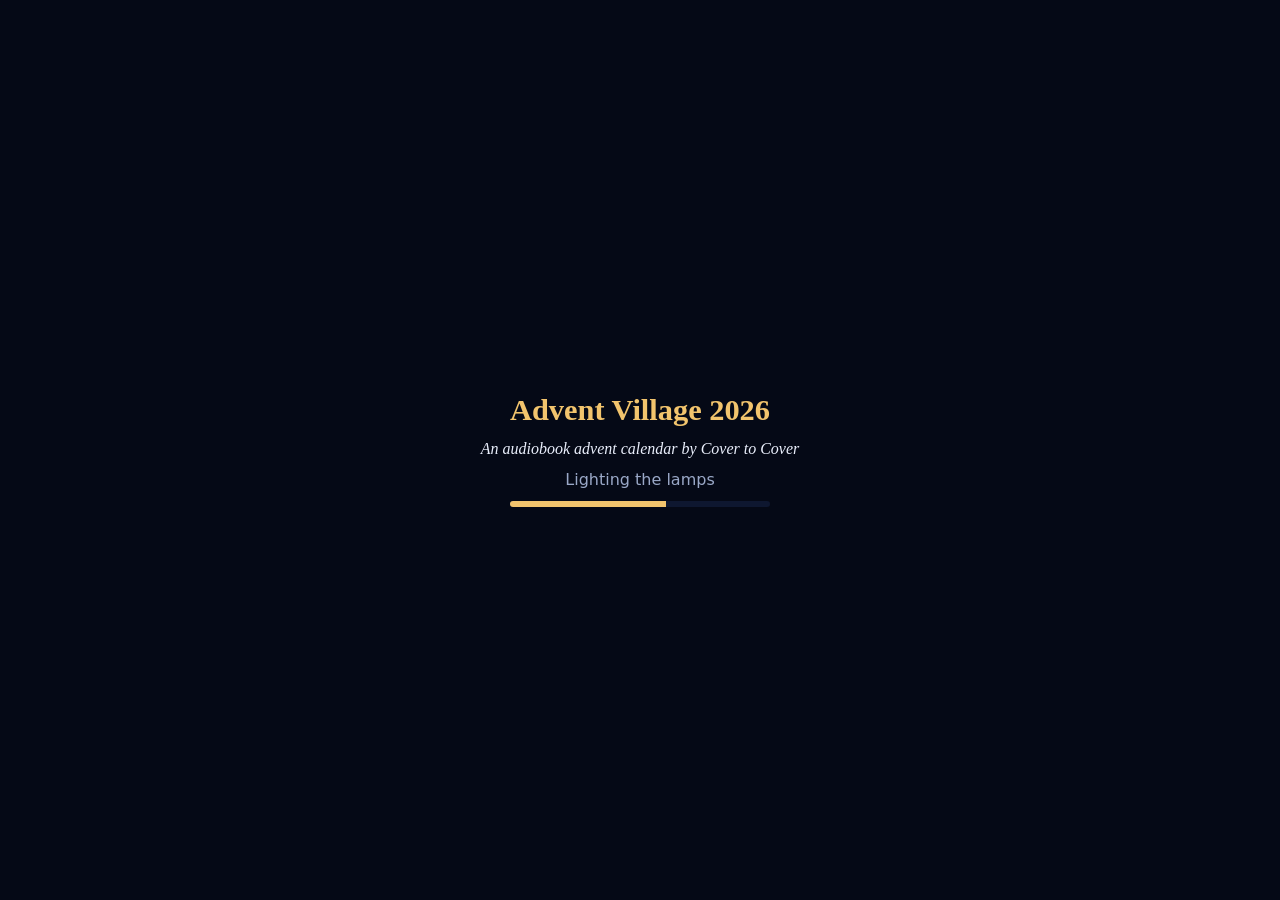
<file: index.html>
<!doctype html>
<html lang="en">
<head>
<meta charset="utf-8">
<meta name="viewport" content="width=device-width, initial-scale=1">
<meta http-equiv="refresh" content="0; url=2026/">
<title>Advent Village · Cover to Cover</title>
</head>
<body>
<p><a href="2026/">Go to the Advent Village 2026</a></p>
</body>
</html>
</file>
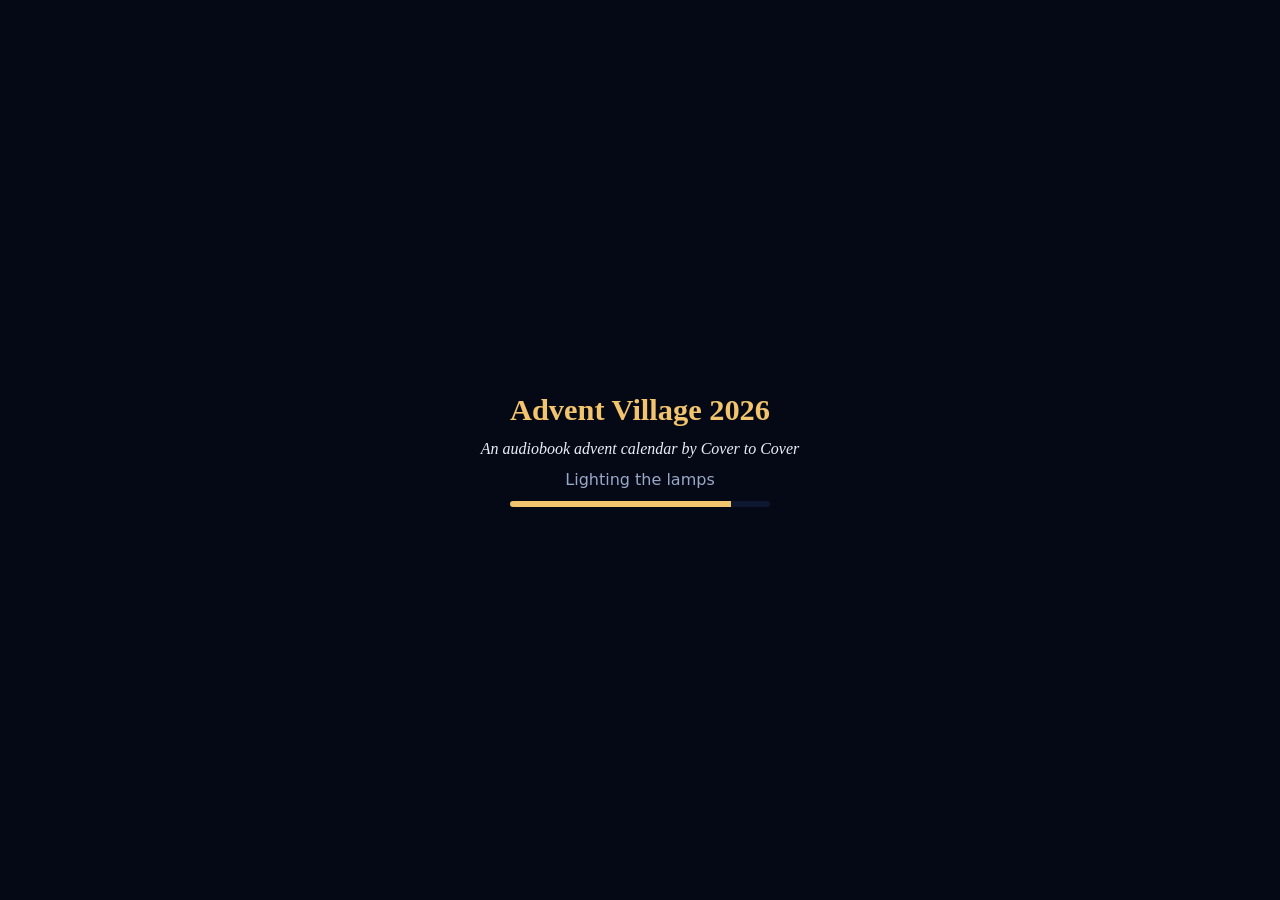
<file: 2026/index.html>
<!doctype html>
<html lang="en">
<head>
<meta charset="utf-8">
<meta name="viewport" content="width=device-width, initial-scale=1, viewport-fit=cover">
<title>Advent Village 2026 · Cover to Cover</title>
<meta name="description" content="An audiobook advent calendar: a snowy village with one house for each December day, each opening a classic story read aloud by the Cover to Cover channel.">
<meta name="theme-color" content="#050916">
<meta name="referrer" content="strict-origin-when-cross-origin">
<meta property="og:type" content="website">
<meta property="og:site_name" content="Cover to Cover">
<meta property="og:title" content="Advent Village 2026 · Cover to Cover">
<meta property="og:description" content="24 houses, 24 classic stories read aloud. A new door opens every day of December.">
<meta property="og:url" content="https://pranavraut033.github.io/advent-village/2026/">
<meta property="og:image" content="https://pranavraut033.github.io/advent-village/2026/og.jpg">
<meta property="og:image:width" content="1200">
<meta property="og:image:height" content="630">
<meta name="twitter:card" content="summary_large_image">
<link rel="icon" href="data:image/svg+xml,%3Csvg xmlns='http://www.w3.org/2000/svg' viewBox='0 0 32 32'%3E%3Crect width='32' height='32' rx='7' fill='%23050916'/%3E%3Cpath d='M16 4l3.4 7.6 8.2.8-6.2 5.5 1.8 8.1L16 21.8 8.8 26l1.8-8.1-6.2-5.5 8.2-.8z' fill='%23f2c46d'/%3E%3C/svg%3E">
<link rel="stylesheet" href="style.css">
<script type="importmap">
{
  "imports": {
    "three": "./vendor/three/build/three.module.js",
    "three/addons/": "./vendor/three/examples/jsm/"
  }
}
</script>
</head>
<body>
<canvas id="scene" aria-label="The advent village. Drag to look around, tap a house to open its card."></canvas>

<div id="loading" role="status">
  <h1>Advent Village 2026</h1>
  <p class="by">An audiobook advent calendar by Cover to Cover</p>
  <p id="loading-msg">Lighting the lamps</p>
  <div class="bar"><div id="bar"></div></div>
</div>

<header id="head">
  <h1>Advent Village 2026</h1>
  <p class="by">An audiobook advent calendar by <a href="https://www.youtube.com/@C2CAudiobooks" target="_blank" rel="noopener">Cover to Cover</a></p>
  <p id="count"></p>
</header>

<p id="hint">Drag to look around · tap a house</p>

<section id="card" hidden aria-live="polite">
  <p id="card-day" class="kicker"></p>
  <h2 id="card-title"></h2>
  <p id="card-author"></p>
  <p id="card-length"></p>
  <a id="card-link" class="button" target="_blank" rel="noopener" hidden></a>
  <div class="steps">
    <button id="prev" type="button" aria-label="Previous day">‹</button>
    <button id="next" type="button" aria-label="Next day">›</button>
  </div>
</section>

<button id="back" type="button" hidden>Back to the village</button>

<section id="xmas" hidden role="dialog" aria-modal="true" aria-labelledby="xmas-title">
  <div class="xmas-panel">
    <button id="xmas-x" type="button" aria-label="Close">×</button>
    <div class="xmas-hero">
      <svg class="xmas-art" viewBox="0 0 1000 560" aria-hidden="true">
        <defs>
          <radialGradient id="xGlow" cx=".5" cy=".46" r=".5"><stop offset="0" stop-color="#ffd98a" stop-opacity=".55"/><stop offset=".45" stop-color="#e0a02a" stop-opacity=".18"/><stop offset="1" stop-color="#e0a02a" stop-opacity="0"/></radialGradient>
          <radialGradient id="bRed" cx=".32" cy=".28" r=".8"><stop offset="0" stop-color="#ffb4a8"/><stop offset=".4" stop-color="#e3242b"/><stop offset="1" stop-color="#55070c"/></radialGradient>
          <radialGradient id="bGold" cx=".32" cy=".28" r=".8"><stop offset="0" stop-color="#fff7c4"/><stop offset=".4" stop-color="#e6ad34"/><stop offset="1" stop-color="#6a460a"/></radialGradient>
          <radialGradient id="bBlue" cx=".32" cy=".28" r=".8"><stop offset="0" stop-color="#cfe4ff"/><stop offset=".4" stop-color="#2e74d6"/><stop offset="1" stop-color="#0c2a5c"/></radialGradient>
          <linearGradient id="shade" x1="0" y1="0" x2="1" y2="0"><stop offset="0" stop-color="#fff" stop-opacity=".22"/><stop offset=".55" stop-color="#fff" stop-opacity="0"/><stop offset="1" stop-color="#000" stop-opacity=".28"/></linearGradient>
          <linearGradient id="snowG" x1="0" y1="0" x2="0" y2="1"><stop offset="0" stop-color="#ffffff"/><stop offset="1" stop-color="#c9d6ea"/></linearGradient>
          <linearGradient id="ribbon" x1="0" y1="0" x2="1" y2="0"><stop offset="0" stop-color="#ffe58a"/><stop offset=".5" stop-color="#f2b93b"/><stop offset="1" stop-color="#c4861a"/></linearGradient>
          <symbol id="xg" viewBox="0 0 100 100">
            <rect x="6" y="36" width="88" height="64" rx="4" fill="currentColor"/><rect x="6" y="36" width="88" height="64" rx="4" fill="url(#shade)"/>
            <rect x="0" y="24" width="100" height="18" rx="3" fill="currentColor"/><rect x="0" y="24" width="100" height="18" rx="3" fill="#000" opacity=".1"/><rect x="0" y="40" width="100" height="3" fill="#000" opacity=".18"/>
            <rect x="43" y="24" width="14" height="76" fill="url(#ribbon)"/>
            <path d="M50 26C36 0 8 6 22 21 29 28 43 27 50 26ZM50 26C64 0 92 6 78 21 71 28 57 27 50 26Z" fill="url(#ribbon)" stroke="#b07714" stroke-width="2"/>
            <path d="M50 26 40 40M50 26 60 40" stroke="#c4861a" stroke-width="5" stroke-linecap="round"/><circle cx="50" cy="26" r="6" fill="#f2b93b" stroke="#b07714" stroke-width="2"/>
          </symbol>
          <symbol id="xt" viewBox="0 0 100 170">
            <rect x="44" y="140" width="12" height="30" fill="#5b3a1e"/>
            <path d="M50 0 84 52H16Z M50 30 92 98H8Z M50 70 99 146H1Z" fill="#17603a"/><path d="M50 0 84 52H50Z M50 30 92 98H50Z M50 70 99 146H50Z" fill="#0f4a2b"/>
            <path d="M50 0 65 23C58 28 55 21 50 26 45 21 41 28 35 23Z M50 30 69 60C61 65 56 57 50 62 44 57 39 65 31 60Z M50 70 75 109C65 115 58 106 50 112 42 106 35 115 25 109Z" fill="url(#snowG)"/>
            <g fill="#ffd66b"><circle cx="34" cy="80" r="3"/><circle cx="62" cy="88" r="3"/><circle cx="24" cy="128" r="3"/><circle cx="56" cy="132" r="3"/><circle cx="78" cy="124" r="3"/><circle cx="44" cy="48" r="2.5"/></g>
            <g fill="#e3242b"><circle cx="48" cy="96" r="3"/><circle cx="70" cy="138" r="3"/><circle cx="36" cy="140" r="3"/></g>
          </symbol>
          <symbol id="xc" viewBox="0 0 60 170"><path d="M42 165V48A20 20 0 0 0 2 48" fill="none" stroke="#fff" stroke-width="14" stroke-linecap="round"/><path d="M42 165V48A20 20 0 0 0 2 48" fill="none" stroke="#d81b23" stroke-width="14" stroke-dasharray="9 11"/><path d="M38 165V48" stroke="#fff" stroke-opacity=".5" stroke-width="3"/></symbol>
          <symbol id="xs" viewBox="-10 -10 20 20"><path d="M0-10 2-2 10 0 2 2 0 10-2 2-10 0-2-2Z" fill="#fff3b0"/><circle r="1.6" fill="#fff"/></symbol>
          <symbol id="xf" viewBox="-12 -12 24 24"><g stroke="#f3e9dc" stroke-width="1.4" stroke-linecap="round" fill="none"><path id="xfa" d="M0-11V11M0-7-3-10M0-7 3-10M0 7-3 10M0 7 3 10"/><use href="#xfa" transform="rotate(60)"/><use href="#xfa" transform="rotate(120)"/></g></symbol>
          <symbol id="xb" viewBox="-30 -46 60 76"><line x1="0" y1="-46" x2="0" y2="-34" stroke="#c9a24a" stroke-width="2"/><rect x="-7" y="-36" width="14" height="9" rx="2" fill="#d8b25a"/><circle r="28" style="fill: var(--b)"/><ellipse cx="-9" cy="-10" rx="7" ry="4" fill="#fff" opacity=".55" transform="rotate(-30 -9 -10)"/></symbol>
        </defs>
        <ellipse cx="500" cy="260" rx="520" ry="320" fill="url(#xGlow)"/>
        <g class="rays" opacity=".35" stroke="#ffd98a" stroke-width="2" stroke-linecap="round">
          <path d="M500 260 500 30M500 260 690 90M500 260 780 230M500 260 300 80M500 260 220 230M500 260 640 40M500 260 360 40"/>
        </g>
        <path d="M-20 560C120 470 300 452 500 462S880 470 1020 560Z" fill="url(#snowG)"/>
        <use href="#xt" x="50" y="140" width="170" height="290"/><use href="#xt" x="-10" y="260" width="130" height="225"/><use href="#xt" x="170" y="300" width="90" height="155"/>
        <use href="#xt" x="780" y="140" width="170" height="290"/><use href="#xt" x="880" y="260" width="130" height="225"/><use href="#xt" x="740" y="300" width="90" height="155"/>
        <g class="sway"><use href="#xc" x="215" y="230" width="52" height="150"/></g>
        <g transform="translate(1000 0) scale(-1 1)"><g class="sway"><use href="#xc" x="215" y="215" width="52" height="150"/></g></g>
        <use href="#xg" x="380" y="0" width="130" height="130" color="#2f7de1" class="pop" style="--d:.45s"/>
        <use href="#xg" x="500" y="30" width="110" height="105" color="#f1b4ad" class="pop" style="--d:.6s"/>
        <g class="sway"><use href="#xb" x="560" y="0" width="80" height="100" style="--b: url(#bRed)"/></g>
        <g class="sway" style="--s:3.1s"><use href="#xb" x="330" y="20" width="64" height="82" style="--b: url(#bGold)"/></g>
        <g class="sway" style="--s:2.2s"><use href="#xb" x="670" y="10" width="56" height="72" style="--b: url(#bBlue)"/></g>
        <circle cx="262" cy="320" r="44" fill="url(#bRed)" class="bob"/><circle cx="742" cy="300" r="42" fill="url(#bGold)" class="bob" style="--d:.7s"/>
        <use href="#xg" x="290" y="392" width="140" height="140" color="#7b3fb4" class="pop" style="--d:.8s"/>
        <use href="#xg" x="420" y="372" width="165" height="165" color="#1f8a4c" class="pop" style="--d:.95s"/>
        <use href="#xg" x="575" y="388" width="150" height="150" color="#e0a92f" class="pop" style="--d:1.1s"/>
        <use href="#xg" x="700" y="440" width="90" height="90" color="#d8262e" class="pop" style="--d:1.25s"/>
        <circle cx="232" cy="508" r="38" fill="url(#bRed)"/><circle cx="805" cy="500" r="32" fill="url(#bBlue)"/><circle cx="268" cy="530" r="22" fill="url(#bGold)"/>
        <g class="tw"><use href="#xs" x="140" y="110" width="30" height="30"/><use href="#xs" x="320" y="150" width="20" height="20" style="--t:.4s"/><use href="#xs" x="700" y="140" width="24" height="24" style="--t:.8s"/><use href="#xs" x="870" y="100" width="30" height="30" style="--t:.2s"/><use href="#xs" x="935" y="330" width="20" height="20" style="--t:1s"/><use href="#xs" x="55" y="200" width="18" height="18" style="--t:.6s"/><use href="#xs" x="660" y="250" width="16" height="16" style="--t:1.2s"/><use href="#xs" x="300" y="250" width="14" height="14" style="--t:.9s"/><use href="#xs" x="470" y="160" width="14" height="14" style="--t:.3s"/><use href="#xs" x="560" y="340" width="16" height="16" style="--t:.7s"/></g>
        <g class="drift"><use href="#xf" x="230" y="70" width="40" height="40"/><use href="#xf" x="790" y="60" width="44" height="44"/><use href="#xf" x="830" y="470" width="38" height="38"/><use href="#xf" x="50" y="440" width="36" height="36"/><use href="#xf" x="450" y="250" width="22" height="22"/></g>
      </svg><canvas id="confetti" aria-hidden="true"></canvas>
      <h2 id="xmas-title">Merry Christmas!</h2>
    </div>
    <div class="xmas-msg">
      <p class="kicker">25 December</p>
      <p id="xmas-text">Thank you for joining me through all 24 doors and stories. I hope you had a warm December.</p>
      <div class="xmas-actions">
        <a class="button" href="https://www.youtube.com/@C2CAudiobooks" target="_blank" rel="noopener">Listen to the stories</a>
        <button id="xmas-close" type="button">Back to the village</button>
      </div>
    </div>
    <h3>All 24 stories</h3>
    <ol id="xmas-list"></ol>
  </div>
</section>

<aside id="credit" hidden aria-label="About this calendar">
  <button id="credit-close" type="button" aria-label="Close">×</button>
  <p>Made by <strong>Cover to Cover</strong>: classic stories read aloud, a new one every day of December.</p>
  <a class="button" href="https://www.youtube.com/@C2CAudiobooks?sub_confirmation=1" target="_blank" rel="noopener">Subscribe on YouTube</a>
</aside>

<section id="credits" hidden role="dialog" aria-modal="true" aria-labelledby="credits-title">
  <div class="credits-panel">
    <button id="credits-close" type="button" aria-label="Close">×</button>
    <h2 id="credits-title">Credits</h2>
    <p><strong>Advent Village 2026</strong> is an audiobook advent calendar for the Cover to Cover YouTube channel: one classic book a day from 1 to 24 December 2026.</p>
    <dl>
      <dt>Made by</dt><dd>Pranav Raut, with Claude (Anthropic) writing the code and building the 3D pipeline.</dd>
      <dt>Readings</dt><dd>Public-domain books read for Cover to Cover. The voices are generated with OmniVoice and Qwen voice clones, designed for each book.</dd>
      <dt>Houses and tree</dt><dd>Pictures made in Google Flow (Nano Banana), turned into 3D models with Hyper3D Rodin (Gen-2.5 High).</dd>
      <dt>Props</dt><dd>Lamps, fences, presents, snowmen, pines and the island rock, made in Meshy.</dd>
      <dt>Blender</dt><dd>Used to measure and compress the models and to repaint the sign lettering.</dd>
      <dt>Village layout</dt><dd>Placed by a small Python script; the paths, gardens and extra trees are laid out in the page itself.</dd>
      <dt>Site</dt><dd>Built with three.js and hosted on GitHub Pages.</dd>
    </dl>
  </div>
</section>

<div id="consent" hidden role="dialog" aria-label="Cookie choice">
  <p>We'd like to use Google Analytics cookies to count visits. Google receives your IP address, and the cookies last up to 400 days (about 13 months) after your last visit. Nothing loads unless you accept. <a href="privacy.html">Privacy</a></p>
  <div class="choices">
    <button type="button" data-consent="denied">Reject</button>
    <button type="button" data-consent="granted">Accept</button>
  </div>
</div>

<footer id="foot"><span class="copy">© 2026 Cover to Cover · </span><button id="credits-open" type="button">Credits</button> · <a href="privacy.html">Privacy</a> · <a href="impressum.html">Impressum</a><span id="cookie-settings" hidden> · <button type="button">Cookie settings</button></span></footer>

<noscript><p class="nojs">This page needs JavaScript to show the village.</p></noscript>
<script>
// Consent-gated Google Analytics: nothing from Google loads until the visitor clicks Accept (no Consent Mode pings).
// Kept out of main.js so a WebGL or model failure cannot take the banner down with it.
(() => {                                            // credits panel: plain DOM, works even if the 3D village fails
  const c = document.getElementById('credits'), close = () => { c.hidden = true; };
  document.getElementById('credits-open').addEventListener('click', () => { c.hidden = false; document.getElementById('credits-close').focus(); });
  document.getElementById('credits-close').addEventListener('click', close);
  c.addEventListener('click', (e) => { if (e.target === c) close(); });
  addEventListener('keydown', (e) => { if (e.key === 'Escape') close(); });
})();
(() => {
  const GA_ID = 'G-74D9CEFNT1';                                   // GA4 measurement ID, e.g. 'G-ABC123XYZ'. Empty: no banner, no analytics.
  if (!GA_ID) return;
  const KEY = 'advent-village-consent', banner = document.getElementById('consent'), settings = document.getElementById('cookie-settings');
  const get = () => { try { return localStorage.getItem(KEY); } catch { return null; } };
  const set = (v) => { try { localStorage.setItem(KEY, v); } catch {} };
  const load = () => {
    window.dataLayer = window.dataLayer || [];
    window.gtag = function () { dataLayer.push(arguments); };
    gtag('js', new Date());
    gtag('config', GA_ID, { cookie_expires: 34128000, allow_google_signals: false, allow_ad_personalization_signals: false });   // 13 months
    const s = document.createElement('script');
    s.async = true; s.src = 'https://www.googletagmanager.com/gtag/js?id=' + encodeURIComponent(GA_ID);
    document.head.appendChild(s);
  };
  const clearGa = () => document.cookie.split(';').map((c) => c.split('=')[0].trim()).filter((n) => n.startsWith('_ga')).forEach((n) => {
    for (const d of ['', '; domain=' + location.hostname, '; domain=.' + location.hostname]) document.cookie = n + '=; Max-Age=0; path=/' + d;
  });
  const choose = (v) => {
    const was = get(); set(v); banner.hidden = true;
    if (v === 'granted' && was !== 'granted') load();
    if (v === 'denied' && was === 'granted') { clearGa(); location.reload(); }   // withdrawal: drop the cookies and the loaded tag
  };
  banner.addEventListener('click', (e) => { const v = e.target.dataset && e.target.dataset.consent; if (v) choose(v); });
  settings.hidden = false;
  settings.querySelector('button').addEventListener('click', () => { banner.hidden = false; });
  if (get() === 'granted') load(); else if (get() !== 'denied') banner.hidden = false;
})();
</script>
<script type="module" src="main.js"></script>
</body>
</html>
</file>
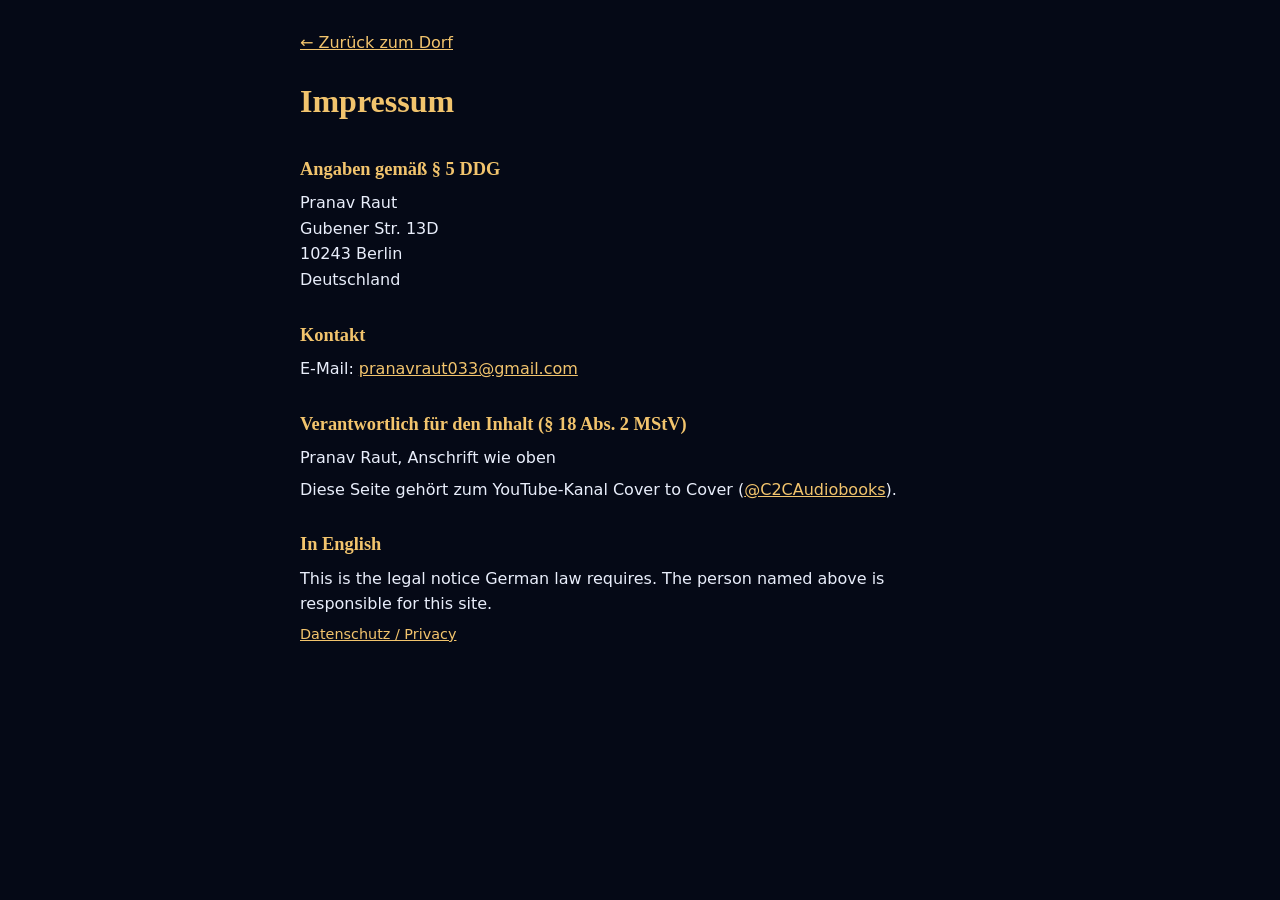
<file: 2026/impressum.html>
<!doctype html>
<html lang="de">
<head>
<meta charset="utf-8">
<meta name="viewport" content="width=device-width, initial-scale=1">
<meta name="referrer" content="strict-origin-when-cross-origin">
<title>Impressum · Advent Village 2026</title>
<link rel="icon" href="data:image/svg+xml,%3Csvg xmlns='http://www.w3.org/2000/svg' viewBox='0 0 32 32'%3E%3Crect width='32' height='32' rx='7' fill='%23050916'/%3E%3Cpath d='M16 4l3.4 7.6 8.2.8-6.2 5.5 1.8 8.1L16 21.8 8.8 26l1.8-8.1-6.2-5.5 8.2-.8z' fill='%23f2c46d'/%3E%3C/svg%3E">
<style>
:root { --navy: #050916; --gold: #f2c46d; --text: #e9eefb; --muted: #9aa8c7 }
body { margin: 0; background: var(--navy); color: var(--text); font: 16px/1.6 system-ui, -apple-system, "Segoe UI", sans-serif }
main { max-width: 680px; margin: 0 auto; padding: 24px 16px 64px }
h1, h2 { font-family: Georgia, "Times New Roman", serif; color: var(--gold) }
h1 { font-size: 2rem; margin: 20px 0 8px } h2 { font-size: 1.15rem; margin: 28px 0 4px }
a { color: var(--gold) } p, ul { margin: 6px 0 } .muted { color: var(--muted); font-size: .9rem }
</style>
</head>
<body>
<main>
<p><a href="./">← Zurück zum Dorf</a></p>
<h1>Impressum</h1>
<h2>Angaben gemäß § 5 DDG</h2>
<p>Pranav Raut<br>Gubener Str. 13D<br>10243 Berlin<br>Deutschland</p>
<h2>Kontakt</h2>
<p>E-Mail: <a href="mailto:pranavraut033@gmail.com">pranavraut033@gmail.com</a></p>
<h2>Verantwortlich für den Inhalt (§ 18 Abs. 2 MStV)</h2>
<p>Pranav Raut, Anschrift wie oben</p>
<p>Diese Seite gehört zum YouTube-Kanal Cover to Cover (<a href="https://www.youtube.com/@C2CAudiobooks">@C2CAudiobooks</a>).</p>
<h2 lang="en">In English</h2>
<p lang="en">This is the legal notice German law requires. The person named above is responsible for this site.</p>
<p class="muted"><a href="privacy.html">Datenschutz / Privacy</a></p>
</main>
</body>
</html>
</file>
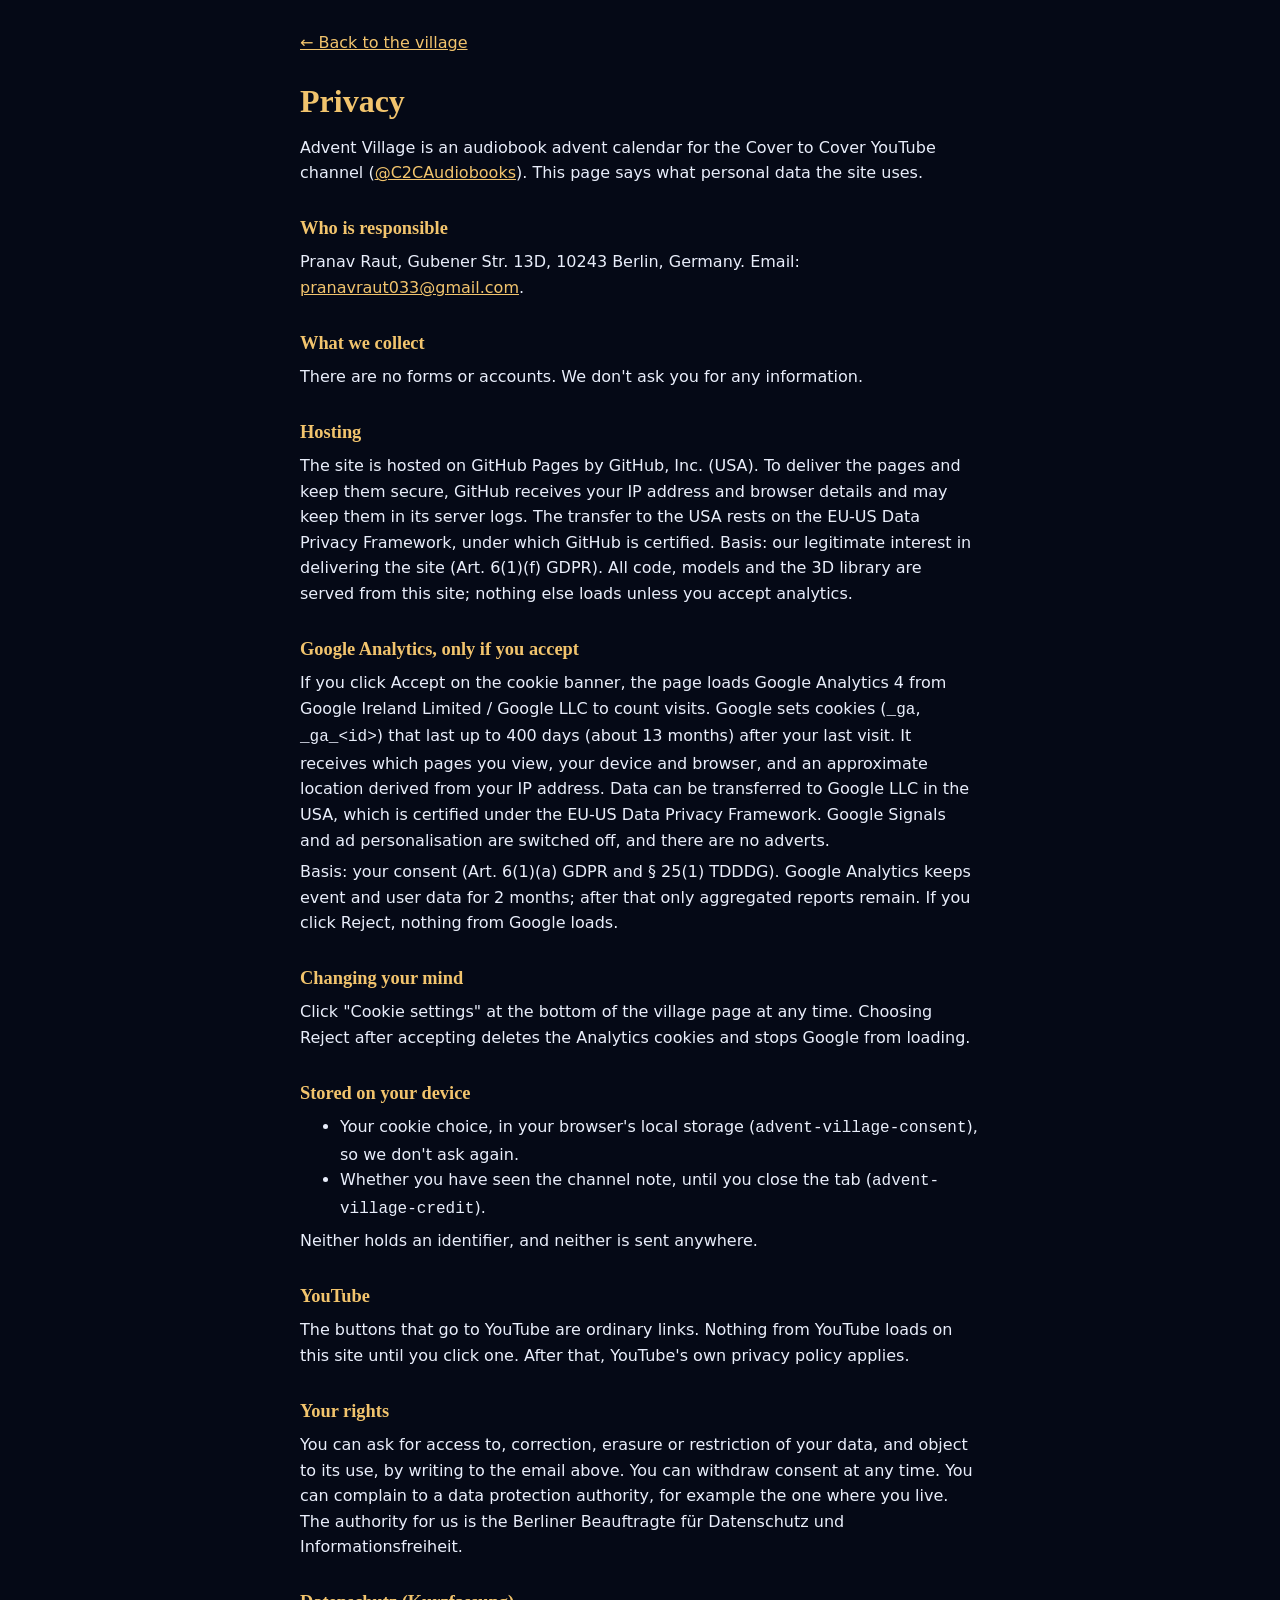
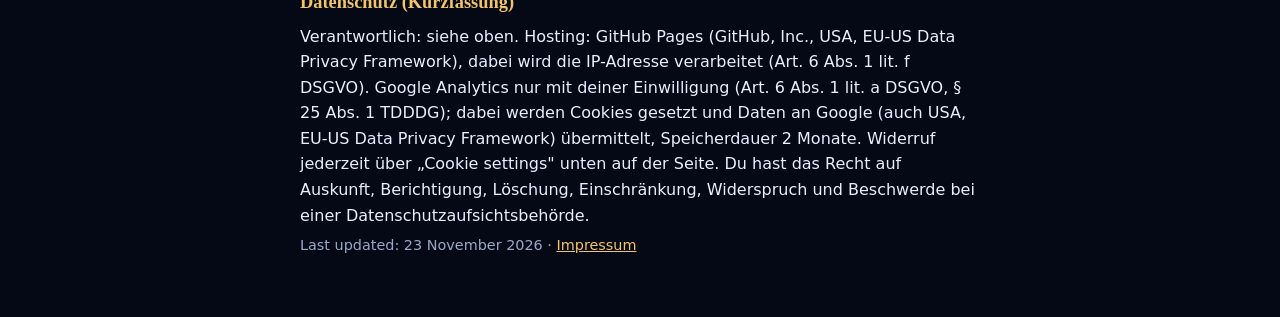
<file: 2026/privacy.html>
<!doctype html>
<html lang="en">
<head>
<meta charset="utf-8">
<meta name="viewport" content="width=device-width, initial-scale=1">
<meta name="referrer" content="strict-origin-when-cross-origin">
<title>Privacy · Advent Village 2026</title>
<link rel="icon" href="data:image/svg+xml,%3Csvg xmlns='http://www.w3.org/2000/svg' viewBox='0 0 32 32'%3E%3Crect width='32' height='32' rx='7' fill='%23050916'/%3E%3Cpath d='M16 4l3.4 7.6 8.2.8-6.2 5.5 1.8 8.1L16 21.8 8.8 26l1.8-8.1-6.2-5.5 8.2-.8z' fill='%23f2c46d'/%3E%3C/svg%3E">
<style>
:root { --navy: #050916; --gold: #f2c46d; --text: #e9eefb; --muted: #9aa8c7 }
body { margin: 0; background: var(--navy); color: var(--text); font: 16px/1.6 system-ui, -apple-system, "Segoe UI", sans-serif }
main { max-width: 680px; margin: 0 auto; padding: 24px 16px 64px }
h1, h2 { font-family: Georgia, "Times New Roman", serif; color: var(--gold) }
h1 { font-size: 2rem; margin: 20px 0 8px } h2 { font-size: 1.15rem; margin: 28px 0 4px }
a { color: var(--gold) } p, ul { margin: 6px 0 } .muted { color: var(--muted); font-size: .9rem }
</style>
</head>
<body>
<main>
<p><a href="./">← Back to the village</a></p>
<h1>Privacy</h1>
<p>Advent Village is an audiobook advent calendar for the Cover to Cover YouTube channel (<a href="https://www.youtube.com/@C2CAudiobooks">@C2CAudiobooks</a>). This page says what personal data the site uses.</p>

<h2>Who is responsible</h2>
<p>Pranav Raut, Gubener Str. 13D, 10243 Berlin, Germany. Email: <a href="mailto:pranavraut033@gmail.com">pranavraut033@gmail.com</a>.</p>

<h2>What we collect</h2>
<p>There are no forms or accounts. We don't ask you for any information.</p>

<h2>Hosting</h2>
<p>The site is hosted on GitHub Pages by GitHub, Inc. (USA). To deliver the pages and keep them secure, GitHub receives your IP address and browser details and may keep them in its server logs. The transfer to the USA rests on the EU-US Data Privacy Framework, under which GitHub is certified. Basis: our legitimate interest in delivering the site (Art. 6(1)(f) GDPR). All code, models and the 3D library are served from this site; nothing else loads unless you accept analytics.</p>

<h2>Google Analytics, only if you accept</h2>
<p>If you click Accept on the cookie banner, the page loads Google Analytics 4 from Google Ireland Limited / Google LLC to count visits. Google sets cookies (<code>_ga</code>, <code>_ga_&lt;id&gt;</code>) that last up to 400 days (about 13 months) after your last visit. It receives which pages you view, your device and browser, and an approximate location derived from your IP address. Data can be transferred to Google LLC in the USA, which is certified under the EU-US Data Privacy Framework. Google Signals and ad personalisation are switched off, and there are no adverts.</p>
<p>Basis: your consent (Art. 6(1)(a) GDPR and § 25(1) TDDDG). Google Analytics keeps event and user data for 2 months; after that only aggregated reports remain. If you click Reject, nothing from Google loads.</p>

<h2>Changing your mind</h2>
<p>Click "Cookie settings" at the bottom of the village page at any time. Choosing Reject after accepting deletes the Analytics cookies and stops Google from loading.</p>

<h2>Stored on your device</h2>
<ul>
<li>Your cookie choice, in your browser's local storage (<code>advent-village-consent</code>), so we don't ask again.</li>
<li>Whether you have seen the channel note, until you close the tab (<code>advent-village-credit</code>).</li>
</ul>
<p>Neither holds an identifier, and neither is sent anywhere.</p>

<h2>YouTube</h2>
<p>The buttons that go to YouTube are ordinary links. Nothing from YouTube loads on this site until you click one. After that, YouTube's own privacy policy applies.</p>

<h2>Your rights</h2>
<p>You can ask for access to, correction, erasure or restriction of your data, and object to its use, by writing to the email above. You can withdraw consent at any time. You can complain to a data protection authority, for example the one where you live. The authority for us is the Berliner Beauftragte für Datenschutz und Informationsfreiheit.</p>

<h2>Datenschutz (Kurzfassung)</h2>
<p>Verantwortlich: siehe oben. Hosting: GitHub Pages (GitHub, Inc., USA, EU-US Data Privacy Framework), dabei wird die IP-Adresse verarbeitet (Art. 6 Abs. 1 lit. f DSGVO). Google Analytics nur mit deiner Einwilligung (Art. 6 Abs. 1 lit. a DSGVO, § 25 Abs. 1 TDDDG); dabei werden Cookies gesetzt und Daten an Google (auch USA, EU-US Data Privacy Framework) übermittelt, Speicherdauer 2 Monate. Widerruf jederzeit über „Cookie settings" unten auf der Seite. Du hast das Recht auf Auskunft, Berichtigung, Löschung, Einschränkung, Widerspruch und Beschwerde bei einer Datenschutzaufsichtsbehörde.</p>

<p class="muted">Last updated: 23 November 2026 · <a href="impressum.html">Impressum</a></p>
</main>
</body>
</html>
</file>
<file: 2026/style.css>
:root {
  --navy: #050916;
  --navy-2: #0e1730;
  --gold: #f2c46d;
  --gold-soft: #ffe2a3;
  --text: #e9eefb;
  --muted: #9aa8c7;
  --serif: Georgia, "Times New Roman", serif;
  --sans: system-ui, -apple-system, "Segoe UI", sans-serif;
}

* { box-sizing: border-box; }

html, body {
  margin: 0;
  height: 100%;
  background: var(--navy);
  color: var(--text);
  font-family: var(--sans);
  overflow: hidden;
}

#scene {
  position: fixed;
  inset: 0;
  width: 100%;
  height: 100%;
  display: block;
  touch-action: none;
}

h1, h2 { font-family: var(--serif); font-weight: 600; margin: 0; }

#loading {
  position: fixed;
  inset: 0;
  z-index: 10;
  display: flex;
  flex-direction: column;
  align-items: center;
  justify-content: center;
  gap: 12px;
  padding: 24px;
  text-align: center;
  background: var(--navy);
  transition: opacity 0.6s ease;
}
#loading h1 { font-size: 1.9rem; color: var(--gold); }
#loading p { margin: 0; color: var(--muted); }
#loading p.by { color: var(--text); font-family: var(--serif); font-style: italic; }
#loading.done { opacity: 0; pointer-events: none; }
.bar {
  width: min(260px, 70vw);
  height: 6px;
  border-radius: 3px;
  background: var(--navy-2);
  overflow: hidden;
}
#bar {
  width: 0;
  height: 100%;
  background: var(--gold);
  transition: width 0.2s ease;
}

#head {
  position: fixed;
  top: calc(env(safe-area-inset-top, 0px) + 12px);
  left: 14px;
  z-index: 2;
  pointer-events: none;
  text-shadow: 0 1px 6px rgba(5, 9, 22, 0.9);
}
#head h1 { font-size: 1.15rem; color: var(--gold); }
#head p { margin: 2px 0 0; font-size: 0.85rem; color: var(--text); }
#head p.by { color: var(--muted); font-family: var(--serif); font-style: italic; }
#head a { pointer-events: auto; color: var(--gold-soft); text-decoration: none; border-bottom: 1px solid rgba(242, 196, 109, 0.5); }
#head a:hover, #head a:focus-visible { color: var(--gold); }

#hint {
  position: fixed;
  left: 50%;
  bottom: calc(env(safe-area-inset-bottom, 0px) + 34px);
  transform: translateX(-50%);
  z-index: 2;
  margin: 0;
  padding: 8px 14px;
  max-width: calc(100vw - 24px);
  border-radius: 999px;
  background: rgba(14, 23, 48, 0.75);
  color: var(--muted);
  font-size: 0.85rem;
  text-align: center;
  pointer-events: none;
  transition: opacity 0.4s ease;
}
#hint.gone { opacity: 0; }
#hint { width: max-content; }                     /* left:50% + translate would otherwise cap it at half the screen */
@media (max-width: 520px) { body:has(#back:not([hidden])) #head .by { display: none; } }   /* Back button sits there on phones */

#card {
  position: fixed;
  left: 50%;
  bottom: calc(env(safe-area-inset-bottom, 0px) + 34px);
  transform: translateX(-50%);
  z-index: 3;
  width: min(380px, calc(100vw - 24px));
  padding: 18px 44px 20px;
  border: 1px solid rgba(242, 196, 109, 0.45);
  border-radius: 14px;
  background: rgba(14, 23, 48, 0.92);
  box-shadow: 0 10px 40px rgba(0, 0, 0, 0.5);
  text-align: center;
}
#card[hidden], #back[hidden], #card-link[hidden], #credit[hidden], #consent[hidden], #card button[hidden] { display: none; }
#card .steps { position: absolute; inset: 50% 6px auto; display: flex; justify-content: space-between; transform: translateY(-50%); pointer-events: none; }
#card .steps button {
  pointer-events: auto;
  width: 34px; height: 34px;
  border: 0; border-radius: 50%;
  background: transparent;
  color: var(--gold);
  font: 1.6rem/1 var(--serif);
  cursor: pointer;
}
#card .steps button:hover, #card .steps button:focus-visible { background: rgba(242, 196, 109, 0.15); }
#next { margin-left: auto; }
#card p { margin: 6px 0 0; color: var(--muted); font-size: 0.9rem; }
#card .kicker {
  margin: 0;
  color: var(--gold);
  font-family: var(--serif);
  font-size: 0.95rem;
  letter-spacing: 0.06em;
  text-transform: uppercase;
}
#card h2 { margin-top: 6px; font-size: 1.45rem; line-height: 1.2; color: var(--gold-soft); }
#card p:empty { display: none; }

.button {
  display: inline-block;
  margin-top: 14px;
  padding: 10px 18px;
  border-radius: 999px;
  background: var(--gold);
  color: #1b1405;
  font-weight: 600;
  font-size: 0.95rem;
  text-decoration: none;
}
.button:hover, .button:focus-visible { background: var(--gold-soft); }

#back {
  position: fixed;
  top: calc(env(safe-area-inset-top, 0px) + 12px);
  right: 14px;
  z-index: 4;
  padding: 8px 14px;
  border: 1px solid rgba(242, 196, 109, 0.6);
  border-radius: 999px;
  background: rgba(14, 23, 48, 0.85);
  color: var(--gold);
  font: 600 0.85rem var(--sans);
  cursor: pointer;
}
#back:hover, #back:focus-visible { background: rgba(242, 196, 109, 0.15); }

#credit, #consent {
  position: fixed;
  z-index: 5;
  padding: 16px 18px;
  border: 1px solid rgba(242, 196, 109, 0.45);
  border-radius: 14px;
  background: rgba(14, 23, 48, 0.95);
  box-shadow: 0 10px 40px rgba(0, 0, 0, 0.5);
  font-size: 0.9rem;
}
#credit p, #consent p { margin: 0; color: var(--text); line-height: 1.4; }
#credit {
  left: 14px;
  bottom: calc(env(safe-area-inset-bottom, 0px) + 34px);
  width: min(320px, calc(100vw - 28px));
  padding-right: 34px;
}
#credit strong { color: var(--gold-soft); }
#credit .button { margin-top: 12px; }
#credit-close {
  position: absolute; top: 6px; right: 6px;
  width: 30px; height: 30px;
  border: 0; border-radius: 50%;
  background: transparent; color: var(--muted);
  font-size: 1.3rem; cursor: pointer;
}
#credit-close:hover, #credit-close:focus-visible { color: var(--text); background: rgba(255, 255, 255, 0.08); }
#consent {
  left: 50%;
  top: calc(env(safe-area-inset-top, 0px) + 84px);    /* below the header, clear of the book card at the bottom */
  transform: translateX(-50%);
  z-index: 6;
  width: min(440px, calc(100vw - 24px));
}
#consent .choices { display: flex; gap: 10px; margin-top: 12px; }
#consent .choices button {                 /* Reject and Accept look the same on purpose */
  flex: 1;
  padding: 10px 14px;
  border: 1px solid var(--gold);
  border-radius: 999px;
  background: transparent;
  color: var(--gold);
  font: 600 0.95rem var(--sans);
  cursor: pointer;
}
#consent .choices button:hover, #consent .choices button:focus-visible { background: rgba(242, 196, 109, 0.15); }

#foot {
  position: fixed;
  left: 0; right: 0;
  bottom: calc(env(safe-area-inset-bottom, 0px) + 6px);
  z-index: 2;
  text-align: center;
  color: var(--muted);
  font-size: 0.75rem;
  text-shadow: 0 1px 4px rgba(5, 9, 22, 0.9);
}
#foot a, #consent p a { color: inherit; }
@media (max-width: 480px) { #foot { white-space: nowrap; } #foot .copy { display: none; } }   /* links stay on one line, clear of the hint */
#foot button { padding: 0; border: 0; background: none; color: inherit; font: inherit; text-decoration: underline; cursor: pointer; }
#foot button:hover, #foot button:focus-visible { color: var(--text); }

#confetti { position: absolute; inset: 0; width: 100%; height: 100%; pointer-events: none; }
#xmas {
  position: fixed; inset: 0; z-index: 9;
  display: flex; align-items: center; justify-content: center;
  padding: 16px;
  background: rgba(5, 9, 22, 0.7);
  animation: xmas-fade 0.5s ease both;
}
#xmas[hidden] { display: none; }
.xmas-panel {
  position: relative;
  width: min(980px, 100%); max-height: calc(100vh - 32px); overflow-y: auto;
  padding: 0 clamp(16px, 4vw, 40px) 32px;
  border-radius: 26px;
  background: radial-gradient(ellipse at 50% 35%, #16342a, #0c1712 55%, #070b0c);
  box-shadow: 0 30px 90px rgba(0, 0, 0, 0.7), inset 0 0 0 1px rgba(242, 196, 109, 0.25);
  text-align: center;
  animation: xmas-pop 0.8s cubic-bezier(0.2, 1.4, 0.4, 1) both;
}
#xmas-x {
  position: absolute; top: 12px; right: 12px; z-index: 3;
  width: 44px; height: 44px; border: 0; border-radius: 50%;
  background: rgba(255, 255, 255, 0.12); color: #fff; font-size: 1.6rem; line-height: 1; cursor: pointer;
}
#xmas-x:hover, #xmas-x:focus-visible { background: rgba(255, 255, 255, 0.25); }
.xmas-hero { position: relative; margin: 0 auto; width: 100%; aspect-ratio: 1000 / 560; }
.xmas-art { position: absolute; inset: 0; width: 100%; height: 100%; overflow: visible; }
.xmas-art .sway { transform-box: fill-box; transform-origin: 50% 0; animation: xmas-sway var(--s, 2.6s) ease-in-out infinite alternate; }
.xmas-art .bob { transform-box: fill-box; transform-origin: center; animation: xmas-bob 3s ease-in-out var(--d, 0s) infinite alternate; }
.xmas-art .pop { transform-box: fill-box; transform-origin: 50% 100%; animation: xmas-gift 0.7s cubic-bezier(0.2, 1.6, 0.4, 1) var(--d, 0s) both; }
.xmas-art .tw use { transform-box: fill-box; transform-origin: center; animation: xmas-tw 1.4s ease-in-out var(--t, 0s) infinite alternate; }
.xmas-art .rays { transform-origin: 500px 260px; animation: xmas-spin 40s linear infinite; }
.xmas-art .drift use { transform-box: fill-box; transform-origin: center; animation: xmas-drift 6s ease-in-out infinite alternate; }
#xmas h2 {
  position: absolute; left: 50%; top: 44%; width: max-content; max-width: 100%; transform: translate(-50%, -50%) rotate(-3deg); pointer-events: none; text-align: center;
  margin: 0; padding: 0 4%;
  font: 900 clamp(1.8rem, 9.5vw, 6rem)/1 "Cooper Black", "Bookman Old Style", Georgia, serif;
}
#xmas h2 .word { display: block; white-space: nowrap; filter: drop-shadow(0 0.05em 0 #b3121b) drop-shadow(0 0.05em 0 #8c0d14) drop-shadow(0 0.08em 0.08em rgba(0, 0, 0, 0.6)); }
#xmas h2 .word span {
  position: relative; display: inline-block; white-space: pre;
  background: linear-gradient(180deg, #fff3b0 0%, #f6c84c 45%, #d9921c 100%); -webkit-background-clip: text; background-clip: text; color: transparent;
  -webkit-text-stroke: 0.03em #b3121b;
  animation: xmas-letter 0.7s cubic-bezier(0.2, 1.5, 0.4, 1) both;
}
#xmas h2 .word span::before {                                /* a cap of snow on every letter */
  content: ''; position: absolute; left: 14%; right: 14%; top: 0.1em; height: 0.14em; z-index: 1;
  border-radius: 50% 50% 45% 45% / 70% 70% 30% 30%; background: #fff; box-shadow: 0 0.02em 0.03em rgba(0, 0, 0, 0.25);
}
#xmas .kicker { margin: 4px 0 0; color: var(--gold); font-family: var(--serif); letter-spacing: 0.18em; text-transform: uppercase; font-size: 0.9rem; }
#xmas p#xmas-text { margin: 8px auto 0; max-width: 34em; color: var(--text); font-size: 1.1rem; line-height: 1.55; animation: xmas-up 0.8s ease 1.2s both; }
#xmas .xmas-actions { display: flex; flex-wrap: wrap; gap: 14px; justify-content: center; align-items: center; margin-top: 20px; animation: xmas-up 0.8s ease 1.4s both; }
#xmas .xmas-actions .button { margin: 0; padding: 12px 22px; font-size: 1rem; }
#xmas-close { padding: 11px 20px; border: 1px solid rgba(242, 196, 109, 0.6); border-radius: 999px; background: none; color: var(--gold); font: 600 0.95rem var(--sans); cursor: pointer; }
#xmas-close:hover, #xmas-close:focus-visible { background: rgba(242, 196, 109, 0.15); }
#xmas h3 { margin: 34px 0 12px; font-family: var(--serif); font-weight: 600; color: var(--gold); font-size: 1.15rem; }
#xmas-list { margin: 0 auto; padding: 0; list-style: none; columns: 2 220px; column-gap: 28px; text-align: left; counter-reset: d; }
#xmas-list li { break-inside: avoid; padding: 5px 0; color: var(--muted); font-size: 0.9rem; counter-increment: d; }
#xmas-list li::before { content: counter(d) "."; display: inline-block; width: 1.9em; color: var(--gold); font-family: var(--serif); }
#xmas-list a { color: var(--text); text-decoration: none; border-bottom: 1px solid rgba(242, 196, 109, 0.35); }
#xmas-list a:hover, #xmas-list a:focus-visible { color: var(--gold-soft); }
#xmas.calm h2 { font-size: clamp(1.7rem, 8vw, 4.8rem); }
#xmas.calm .xmas-msg {                                             /* after Christmas: the message sits on a frosted card over the scene */
  position: relative; z-index: 2; width: min(560px, 100%); margin: -90px auto 0; padding: 20px 22px 22px;
  border: 1px solid rgba(255, 255, 255, 0.18); border-radius: 18px;
  background: rgba(14, 23, 48, 0.45); -webkit-backdrop-filter: blur(12px) saturate(1.2); backdrop-filter: blur(12px) saturate(1.2);
  box-shadow: 0 12px 40px rgba(0, 0, 0, 0.45);
}
@keyframes xmas-fade { from { opacity: 0; } to { opacity: 1; } }
@keyframes xmas-pop { from { opacity: 0; transform: scale(0.7) translateY(40px); } to { opacity: 1; transform: none; } }
@keyframes xmas-up { from { opacity: 0; transform: translateY(18px); } to { opacity: 1; transform: none; } }
@keyframes xmas-letter { from { opacity: 0; transform: translateY(0.6em) scale(0.5) rotate(-10deg); } to { opacity: 1; transform: none; } }
@keyframes xmas-sway { from { transform: rotate(-5deg); } to { transform: rotate(5deg); } }
@keyframes xmas-gift { from { opacity: 0; transform: translateY(40px) scale(0.6); } to { opacity: 1; transform: none; } }
@keyframes xmas-bob { from { transform: translateY(-4px); } to { transform: translateY(4px); } }
@keyframes xmas-spin { to { transform: rotate(360deg); } }
@keyframes xmas-drift { from { transform: translateY(-6px) rotate(-15deg); } to { transform: translateY(6px) rotate(15deg); } }
@keyframes xmas-tw { from { opacity: 0.25; transform: scale(0.6); } to { opacity: 1; transform: scale(1.15); } }
@media (prefers-reduced-motion: reduce) { #xmas, #xmas *, #xmas h2 span { animation: none !important; } }

#credits { position: fixed; inset: 0; z-index: 9; display: flex; align-items: center; justify-content: center; padding: 16px; background: rgba(5, 9, 22, 0.7); }
#credits[hidden] { display: none; }
.credits-panel {
  position: relative; width: min(560px, 100%); max-height: calc(100vh - 32px); overflow-y: auto;
  padding: 24px 26px 22px; border: 1px solid rgba(242, 196, 109, 0.45); border-radius: 18px;
  background: rgba(14, 23, 48, 0.96); box-shadow: 0 20px 60px rgba(0, 0, 0, 0.6); color: var(--text); font-size: 0.92rem; line-height: 1.5;
}
.credits-panel h2 { color: var(--gold); font-size: 1.6rem; margin-bottom: 10px; }
.credits-panel p { margin: 0 0 14px; }
.credits-panel dl { margin: 0; display: grid; grid-template-columns: max-content 1fr; gap: 8px 16px; }
.credits-panel dt { color: var(--gold-soft); font-family: var(--serif); font-weight: 600; }
.credits-panel dd { margin: 0; color: var(--muted); }
@media (max-width: 480px) { .credits-panel dl { grid-template-columns: 1fr; gap: 2px; } .credits-panel dd { margin-bottom: 8px; } }
#credits-close { position: absolute; top: 10px; right: 10px; width: 36px; height: 36px; border: 0; border-radius: 50%; background: rgba(255, 255, 255, 0.08); color: var(--text); font-size: 1.4rem; cursor: pointer; }
#credits-close:hover, #credits-close:focus-visible { background: rgba(255, 255, 255, 0.18); }

.nojs { position: fixed; z-index: 20; top: 40%; width: 100%; text-align: center; }

@media (max-width: 420px) {
  #loading h1 { font-size: 1.6rem; }
  #head h1 { font-size: 1rem; }
  #card h2 { font-size: 1.25rem; }
}
</file>
